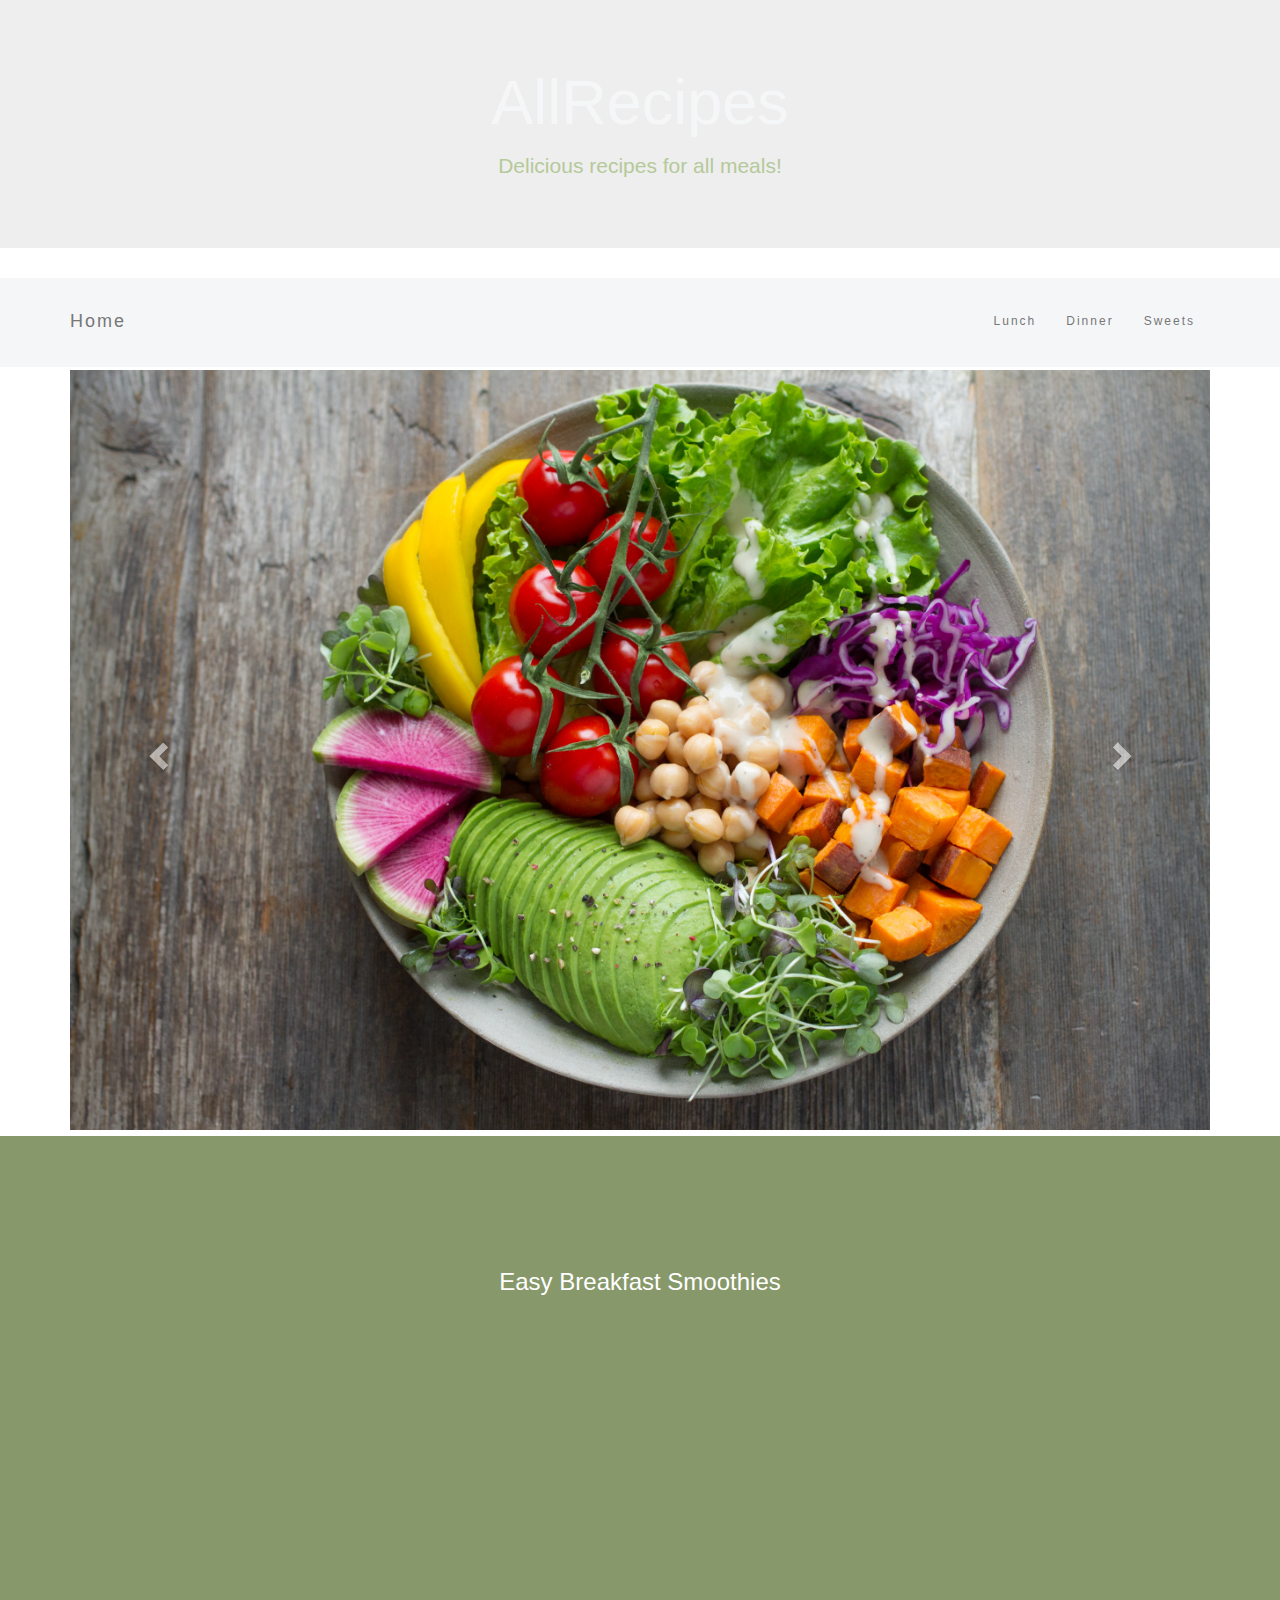
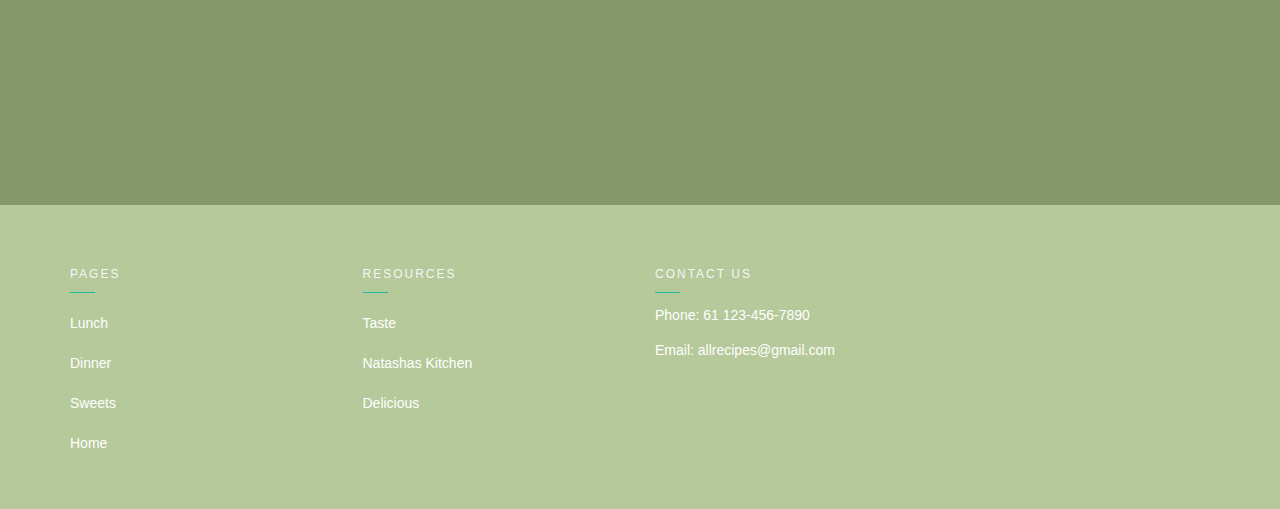
<file: index.html>
<!DOCTYPE html>
<html>
	<head>
		<title class="heading">Recipes</title>
		<link rel="icon" type="image/x-icon" href="favicon.ico">
		<link rel="stylesheet" href="https://maxcdn.bootstrapcdn.com/bootstrap/3.4.1/css/bootstrap.min.css">
		  <script src="https://ajax.googleapis.com/ajax/libs/jquery/3.6.3/jquery.min.js"></script>
		  <script src="https://maxcdn.bootstrapcdn.com/bootstrap/3.4.1/js/bootstrap.min.js"></script>
		  <link rel="stylesheet" href="styles.css">

	</head>
	<body>
		<div class="jumbotron text-center">
		  <h1 class="reciple-title">AllRecipes</h1>
		  <p class="reciple-title">Delicious recipes for all meals!</p> 
		</div>
	<nav class="navbar navbar-default">
  <div class="container">
    <div class="navbar-header">
      <button type="button" class="navbar-toggle" data-toggle="collapse" data-target="#myNavbar">
        <span class="icon-bar"></span>
        <span class="icon-bar"></span>
        <span class="icon-bar"></span>                        
      </button>
      <a class="navbar-brand" href="index.html">Home</a>
    </div>
    <div class="collapse navbar-collapse" id="myNavbar">
      <ul class="nav navbar-nav navbar-right">
        <li><a href="lunch.html">Lunch</a></li>
        <li><a href="dinner.html">Dinner</a></li>
        <li><a href="sweets.html">Sweets</a></li>
      </ul>
    </div>
  </div>
</nav>
		<div class="container">
	  <div id="myCarousel" class="carousel slide" data-ride="carousel">
	    <div class="carousel-inner">
	      <div class="item active">
	        <img src="salad.jpg" alt="Los Angeles" style="width:100%;">
	      </div>

	      <div class="item">
	        <img src="food2.jpeg" alt="Chicago" style="width:100%;">
	      </div>
	    
	      <div class="item">
	        <img src="food3.jpeg" alt="New york" style="width:100%;">
	      </div>
	    </div>

	    <a class="left carousel-control" href="#myCarousel" data-slide="prev">
	      <span class="glyphicon glyphicon-chevron-left"></span>
	      <span class="sr-only">Previous</span>
	    </a>
	    <a class="right carousel-control" href="#myCarousel" data-slide="next">
	      <span class="glyphicon glyphicon-chevron-right"></span>
	      <span class="sr-only">Next</span>
	    </a>
	  </div>
	</div>


	 <div class="container-fluid bg-2 text-center">
	  <h3 class="margin">Easy Breakfast Smoothies</h3>
<div class="size">
	  <div class="embed-responsive embed-responsive-4by3">
  <iframe class="embed-responsive-item" src="https://www.youtube.com/embed/CJN1n3fId_A" allowfullscreen></iframe>
</div>
	</div>
</div>

<footer class="section bg-footer">
        <div class="container">
            <div class="row">
                <div class="col-lg-3">
                    <div class="">
                        <h6 class="footer-heading text-uppercase text-white">Pages</h6>
                        <ul class="list-unstyled footer-link mt-4">
                            <li><a href="lunch.html">Lunch</a></li>
                            <li><a href="dinner.html">Dinner</a></li>
                            <li><a href="sweets.html">Sweets</a></li>
                            <li><a href="index.html">Home</a></li>
                        </ul>
                    </div>
                </div>

                <div class="col-lg-3">
                    <div class="">
                        <h6 class="footer-heading text-uppercase text-white">Resources</h6>
                        <ul class="list-unstyled footer-link mt-4">
                            <li><a href="https://www.taste.com.au/">Taste</a></li>
                            <li><a href="https://natashaskitchen.com/recipes/">Natashas Kitchen</a></li>
                            <li><a href="https://www.delicious.com.au/recipes">Delicious</a></li>
                        </ul>
                    </div>
                </div>

                <div class="col-lg-4">
                    <div class="">
                        <h6 class="footer-heading text-uppercase text-white">Contact Us</h6>
                        <p class="contact-info mt-4">Phone: 61 123-456-7890</p>
                        <p class="contact-info">Email: allrecipes@gmail.com</p>
                    </div>
                </div>

            </div>
        </div>
    </footer>
	</body>
</html>
</file>
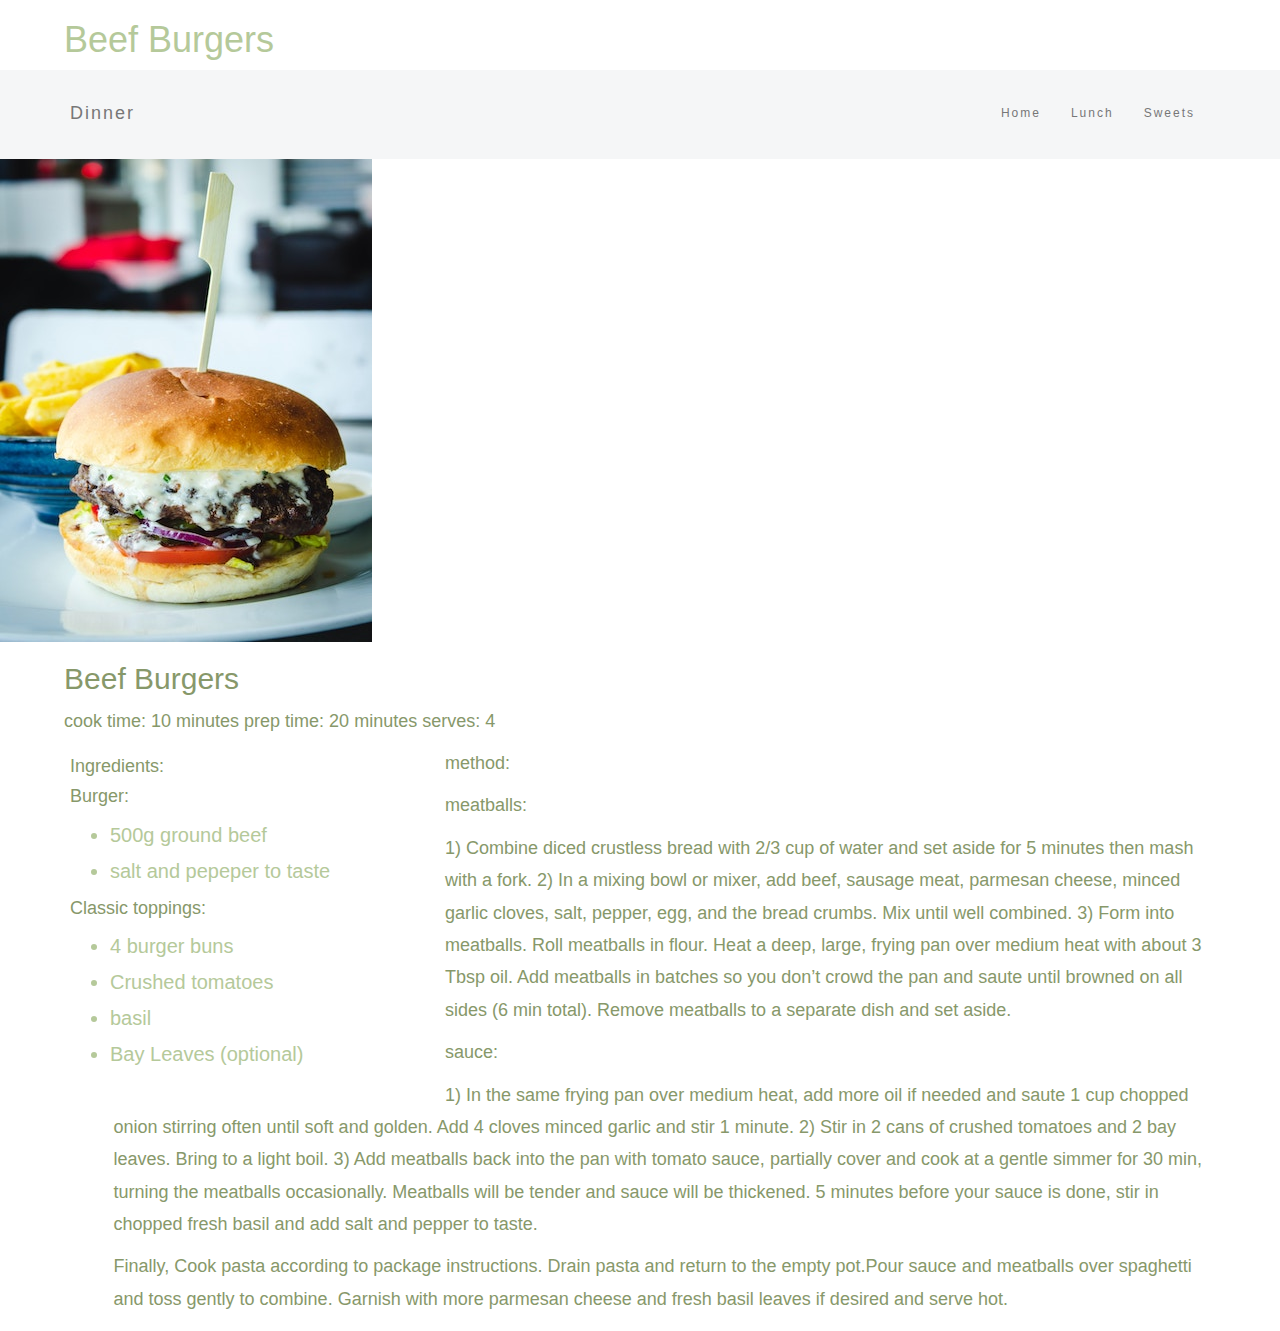
<file: burger.html>
<!DOCTYPE html>
<html>
  <head>
    <title class="heading">recipes</title>
    <link rel="icon" type="image/x-icon" href="favicon.ico">
    <link rel="stylesheet" href="https://maxcdn.bootstrapcdn.com/bootstrap/3.4.1/css/bootstrap.min.css">
      <script src="https://ajax.googleapis.com/ajax/libs/jquery/3.6.3/jquery.min.js"></script>
      <script src="https://maxcdn.bootstrapcdn.com/bootstrap/3.4.1/js/bootstrap.min.js"></script>
      <link rel="stylesheet" href="styles.css">
  </head>
  <body>
    <h1 class="title">Beef Burgers</h1>
    <nav class="navbar navbar-default">
    <div class="container">
      <div class="navbar-header">
        <button type="button" class="navbar-toggle" data-toggle="collapse" data-target="#myNavbar">
          <span class="icon-bar"></span>
          <span class="icon-bar"></span>
          <span class="icon-bar"></span>                        
        </button>
        <a class="navbar-brand" href="dinner.html">Dinner</a>
      </div>
      <div class="collapse navbar-collapse" id="myNavbar">
        <ul class="nav navbar-nav navbar-right">
          <li><a href="index.html">Home</a></li>
          <li><a href="lunch.html">Lunch</a></li>
          <li><a href="sweets.html">Sweets</a></li>
        </ul>
      </div>
    </div>
  </nav>
  <img src="burger.jpg" alt="Burger">
  <h2>Beef Burgers</h2>
  <p class="body"> cook time: 10 minutes prep time: 20 minutes serves: 4
  </p>
  <div class="container">
  <div class="row">
    <div class="col-12 col-md-4">
      <h4 class="imgcaption">Ingredients:</h4>
      <h4 class="imgcaption">Burger:</h4>
      <ul class="list">
        <li>500g ground beef</li>
        <li>salt and pepeper to taste</li>
      </ul>
      <h4 class="imgcaption">Classic toppings:</h4>
      <ul class="list">
        <li>4 burger buns</li>
        <li>Crushed tomatoes</li>
        <li>basil</li>
        <li>Bay Leaves (optional)</li>
      </ul>      
    </div>

  <p class="body"> method:</p>
  <p class="body"> meatballs: </p>
  <p class="body"> 1) Combine diced crustless bread with 2/3 cup of water and set aside for 5 minutes then mash with a fork.
  2) In a mixing bowl or mixer, add beef, sausage meat, parmesan cheese, minced garlic cloves, salt, pepper, egg, and the bread crumbs. Mix until well combined.
  3) Form into meatballs. Roll meatballs in flour. Heat a deep, large, frying pan over medium heat with about 3 Tbsp oil. Add meatballs in batches so you don’t crowd the pan and saute until browned on all sides (6 min total). Remove meatballs to a separate dish and set aside.</p>
  <p class="body"> sauce: </p>
  <p class="body">
  1) In the same frying pan over medium heat, add more oil if needed and saute 1 cup chopped onion stirring often until soft and golden. Add 4 cloves minced garlic and stir 1 minute.
  2) Stir in 2 cans of crushed tomatoes and 2 bay leaves. Bring to a light boil.
  3) Add meatballs back into the pan with tomato sauce, partially cover and cook at a gentle simmer for 30 min, turning the meatballs occasionally. Meatballs will be tender and sauce will be thickened. 5 minutes before your sauce is done, stir in chopped fresh basil and add salt and pepper to taste.</p>
  <p class="body">
  Finally, Cook pasta according to package instructions. Drain pasta and return to the empty pot.Pour sauce and meatballs over spaghetti and toss gently to combine. Garnish with more parmesan cheese and fresh basil leaves if desired and serve hot.
  </p>
  </body>
</html>
</file>
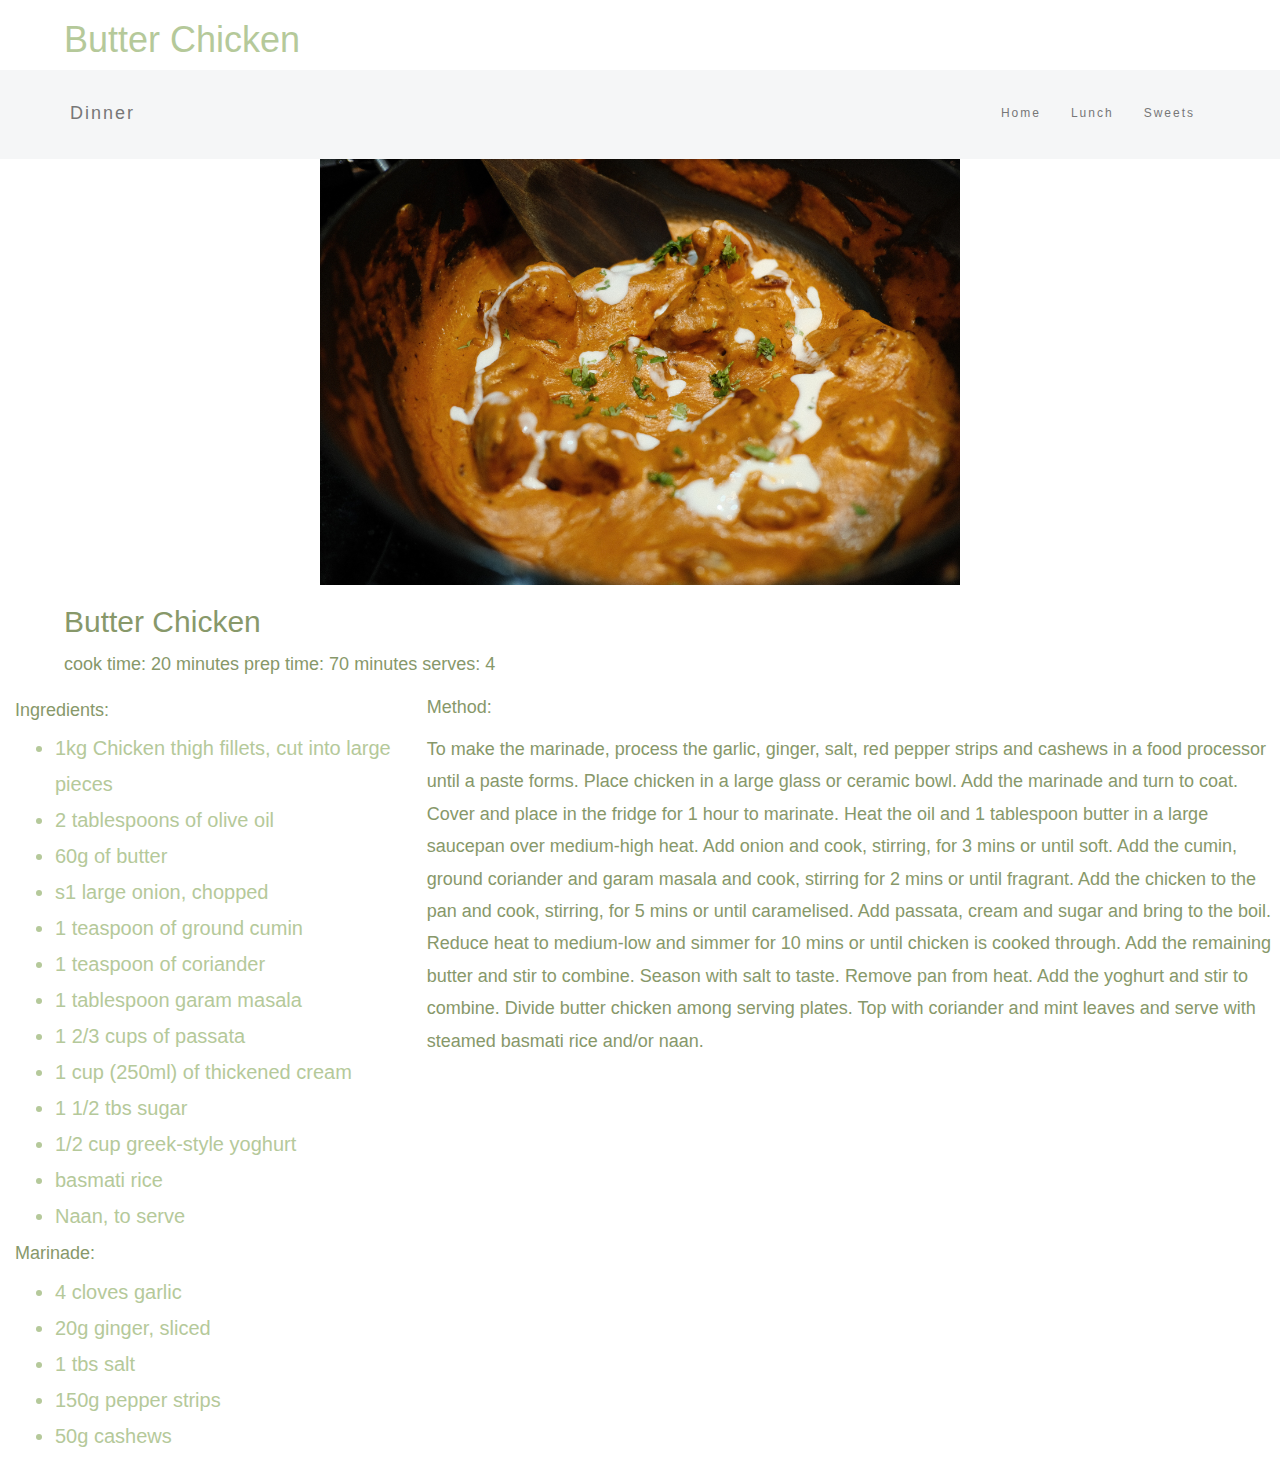
<file: butter-chicken.html>
<!DOCTYPE html>
<html>
  <head>
    <title class="heading">recipes</title>
    <link rel="icon" type="image/x-icon" href="favicon.ico">
    <link rel="stylesheet" href="https://maxcdn.bootstrapcdn.com/bootstrap/3.4.1/css/bootstrap.min.css">
      <script src="https://ajax.googleapis.com/ajax/libs/jquery/3.6.3/jquery.min.js"></script>
      <script src="https://maxcdn.bootstrapcdn.com/bootstrap/3.4.1/js/bootstrap.min.js"></script>
      <link rel="stylesheet" href="styles.css">
  </head>
  <body>
    <h1 class="title">Butter Chicken</h1>
    <nav class="navbar navbar-default">
    <div class="container">
      <div class="navbar-header">
        <button type="button" class="navbar-toggle" data-toggle="collapse" data-target="#myNavbar">
          <span class="icon-bar"></span>
          <span class="icon-bar"></span>
          <span class="icon-bar"></span>                        
        </button>
        <a class="navbar-brand" href="dinner.html">Dinner</a>
      </div>
      <div class="collapse navbar-collapse" id="myNavbar">
        <ul class="nav navbar-nav navbar-right">
          <li><a href="index.html">Home</a></li>
          <li><a href="lunch.html">Lunch</a></li>
          <li><a href="sweets.html">Sweets</a></li>
        </ul>
      </div>
    </div>
  </nav>

  <img class="images" src="cook.jpg" alt="butter chicken sauce">
  <h2>Butter Chicken</h2>
  <p class="body"> cook time: 20 minutes prep time: 70 minutes serves: 4 </p>

  <div class="ingredients">
    <div class="col-12 col-md-4">
      <h4 class="imgcaption">Ingredients:</h4>
      <ul class="list">
        <li>1kg Chicken thigh fillets, cut into large pieces</li>
        <li>2 tablespoons of olive oil</li>
        <li>60g of butter </li>
        <li>s1 large onion, chopped</li>
        <li>1 teaspoon of ground cumin</li>
        <li>1 teaspoon of coriander</li>
        <li>1 tablespoon garam masala</li>
        <li>1 2/3 cups of passata</li>
        <li>1 cup (250ml) of thickened cream</li>
        <li>1 1/2 tbs sugar</li>
        <li>1/2 cup greek-style yoghurt</li>
        <li>basmati rice</li>
        <li>Naan, to serve</li>
      </ul>
      <h4 class="imgcaption">Marinade:</h4>
      <ul class="list">
        <li>4 cloves garlic</li>
        <li>20g ginger, sliced</li>
        <li>1 tbs salt</li>
        <li>150g pepper strips</li>
        <li>50g cashews</li>
      </ul>      
    </div>
  </div>

  <p class="body"> Method:</p>
  <p class="body"> To make the marinade, process the garlic, ginger, salt, red pepper strips and cashews in a food processor until a paste forms. Place chicken in a large glass or ceramic bowl. Add the marinade and turn to coat. Cover and place in the fridge for 1 hour to marinate.
Heat the oil and 1 tablespoon butter in a large saucepan over medium-high heat. Add onion and cook, stirring, for 3 mins or until soft. Add the cumin, ground coriander and garam masala and cook, stirring for 2 mins or until fragrant. Add the chicken to the pan and cook, stirring, for 5 mins or until caramelised. Add passata, cream and sugar and bring to the boil. Reduce heat to medium-low and simmer for 10 mins or until chicken is cooked through. Add the remaining butter and stir to combine. Season with salt to taste.
Remove pan from heat. Add the yoghurt and stir to combine. Divide butter chicken among serving plates. Top with coriander and mint leaves and serve with steamed basmati rice and/or naan.
  </p>
  </body>
</html>
</file>
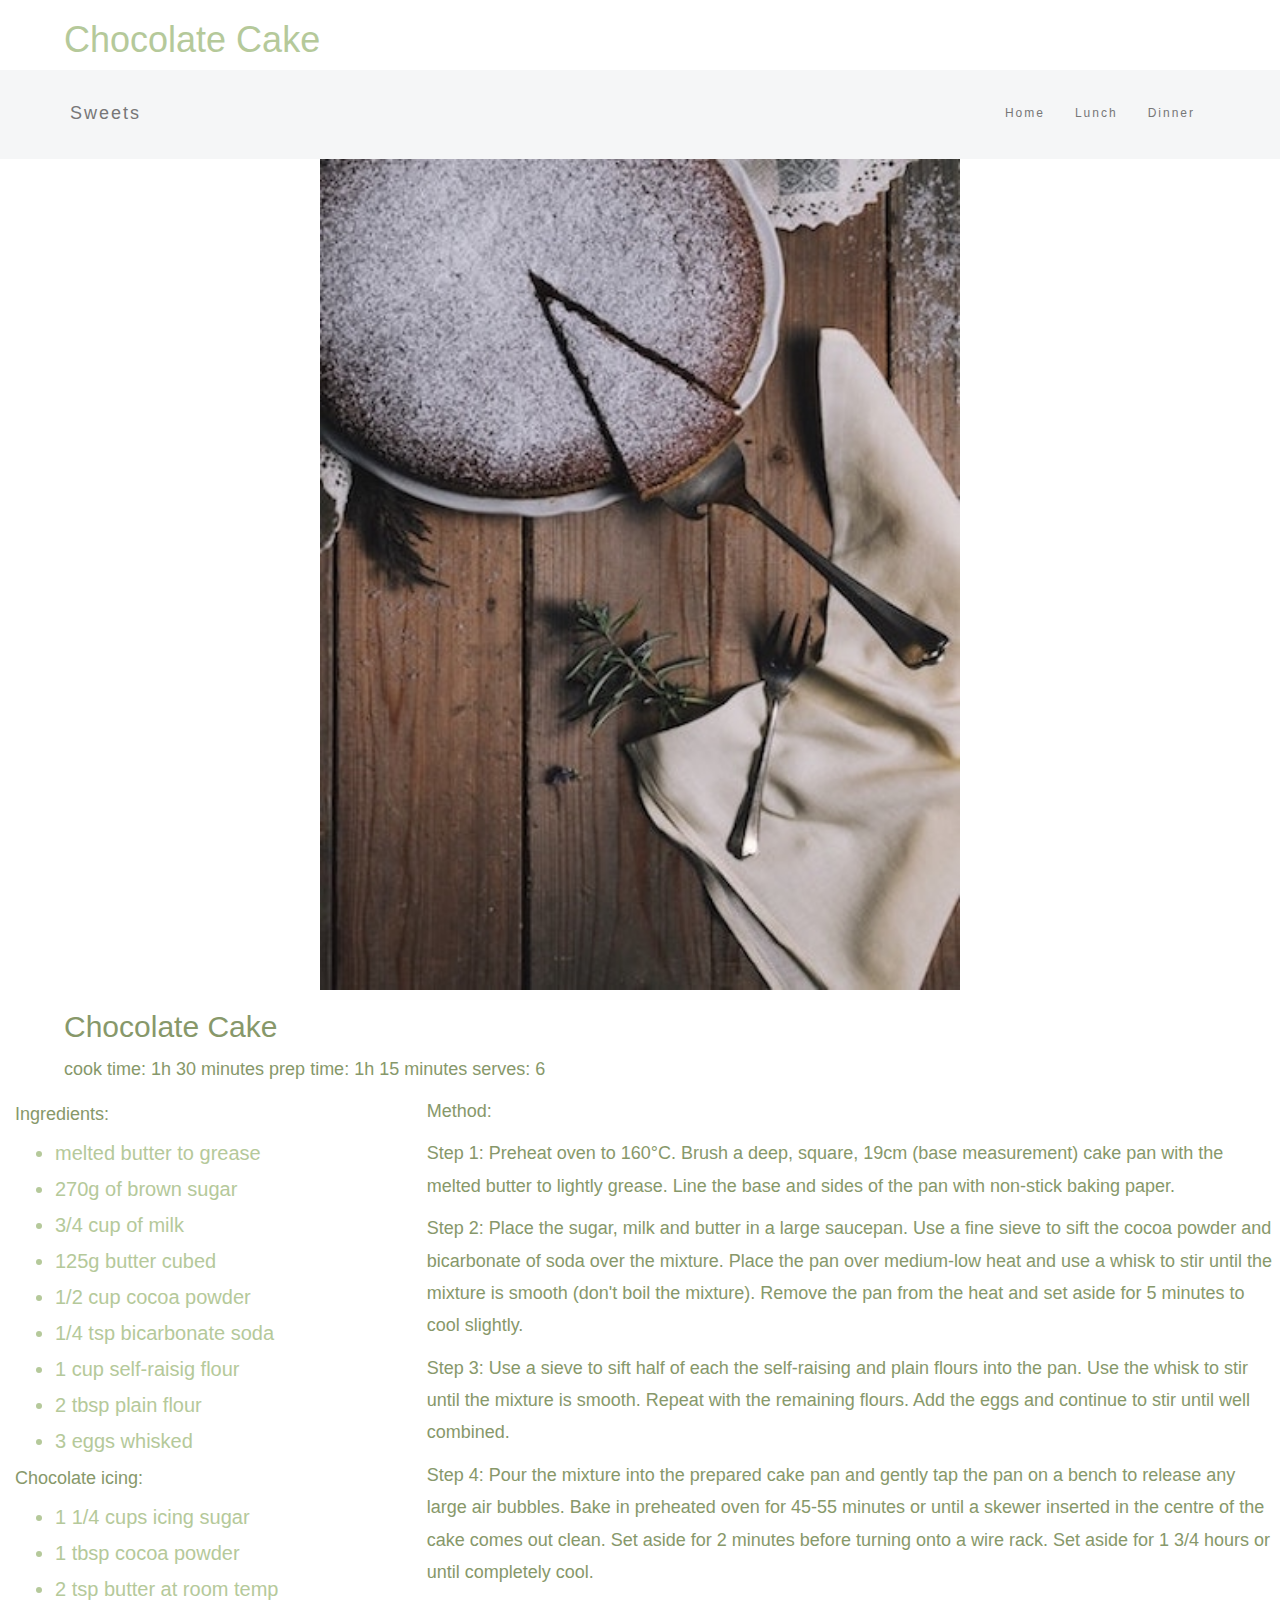
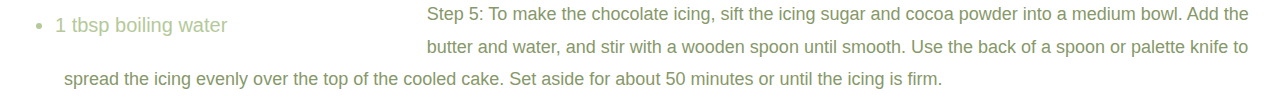
<file: cake.html>
<!DOCTYPE html>
<html>
  <head>
    <title class="heading">Recipes</title>
    <link rel="icon" type="image/x-icon" href="favicon.ico">
    <link rel="stylesheet" href="https://maxcdn.bootstrapcdn.com/bootstrap/3.4.1/css/bootstrap.min.css">
      <script src="https://ajax.googleapis.com/ajax/libs/jquery/3.6.3/jquery.min.js"></script>
      <script src="https://maxcdn.bootstrapcdn.com/bootstrap/3.4.1/js/bootstrap.min.js"></script>
      <link rel="stylesheet" href="styles.css">
  </head>
  <body>
    <h1 class="title">Chocolate Cake</h1>
    <nav class="navbar navbar-default">
    <div class="container">
      <div class="navbar-header">
        <button type="button" class="navbar-toggle" data-toggle="collapse" data-target="#myNavbar">
          <span class="icon-bar"></span>
          <span class="icon-bar"></span>
          <span class="icon-bar"></span>                        
        </button>
        <a class="navbar-brand" href="sweets.html">Sweets</a>
      </div>
      <div class="collapse navbar-collapse" id="myNavbar">
        <ul class="nav navbar-nav navbar-right">
          <li><a href="index.html">Home</a></li>
          <li><a href="lunch.html">Lunch</a></li>
          <li><a href="dinner.html">Dinner</a></li>
        </ul>
      </div>
    </div>
  </nav>

  <img class="images" src="cake.jpg" alt="cake">
  <h2>Chocolate Cake</h2>
  <p class="body"> cook time: 1h 30 minutes prep time: 1h 15 minutes serves: 6 </p>

  <div class="ingredients">
    <div class="col-12 col-md-4">
      <h4 class="imgcaption">Ingredients:</h4>
      <ul class="list">
        <li>melted butter to grease</li>
        <li>270g of brown sugar</li>
        <li>3/4 cup of milk</li>
        <li>125g butter cubed</li>
        <li>1/2 cup cocoa powder</li>
        <li>1/4 tsp bicarbonate soda</li>
        <li>1 cup self-raisig flour</li>
        <li>2 tbsp plain flour</li>
        <li>3 eggs whisked</li>
      </ul>  
        <h4 class="imgcaption">Chocolate icing:</h4>  
        <ul class="list">
          <li>1 1/4 cups icing sugar</li>
          <li>1 tbsp cocoa powder</li>
          <li>2 tsp butter at room temp</li>
          <li>1 tbsp boiling water</li>
        </ul>
    </div>
  </div>

  <p class="body"> Method:</p>
  <p class="body"> Step 1: Preheat oven to 160°C. Brush a deep, square, 19cm (base measurement) cake pan with the melted butter to lightly grease. Line the base and sides of the pan with non-stick baking paper.
  </p>
  <p class="body">Step 2: Place the sugar, milk and butter in a large saucepan. Use a fine sieve to sift the cocoa powder and bicarbonate of soda over the mixture. Place the pan over medium-low heat and use a whisk to stir until the mixture is smooth (don't boil the mixture). Remove the pan from the heat and set aside for 5 minutes to cool slightly.
  </p>
  <p class="body"> Step 3: Use a sieve to sift half of each the self-raising and plain flours into the pan. Use the whisk to stir until the mixture is smooth. Repeat with the remaining flours. Add the eggs and continue to stir until well combined.</p>
  <p class="body"> Step 4: Pour the mixture into the prepared cake pan and gently tap the pan on a bench to release any large air bubbles. Bake in preheated oven for 45-55 minutes or until a skewer inserted in the centre of the cake comes out clean. Set aside for 2 minutes before turning onto a wire rack. Set aside for 1 3/4 hours or until completely cool. </p>
  <p class="body"> Step 5: To make the chocolate icing, sift the icing sugar and cocoa powder into a medium bowl. Add the butter and water, and stir with a wooden spoon until smooth. Use the back of a spoon or palette knife to spread the icing evenly over the top of the cooled cake. Set aside for about 50 minutes or until the icing is firm.</p>
  </body>
</html>
</file>
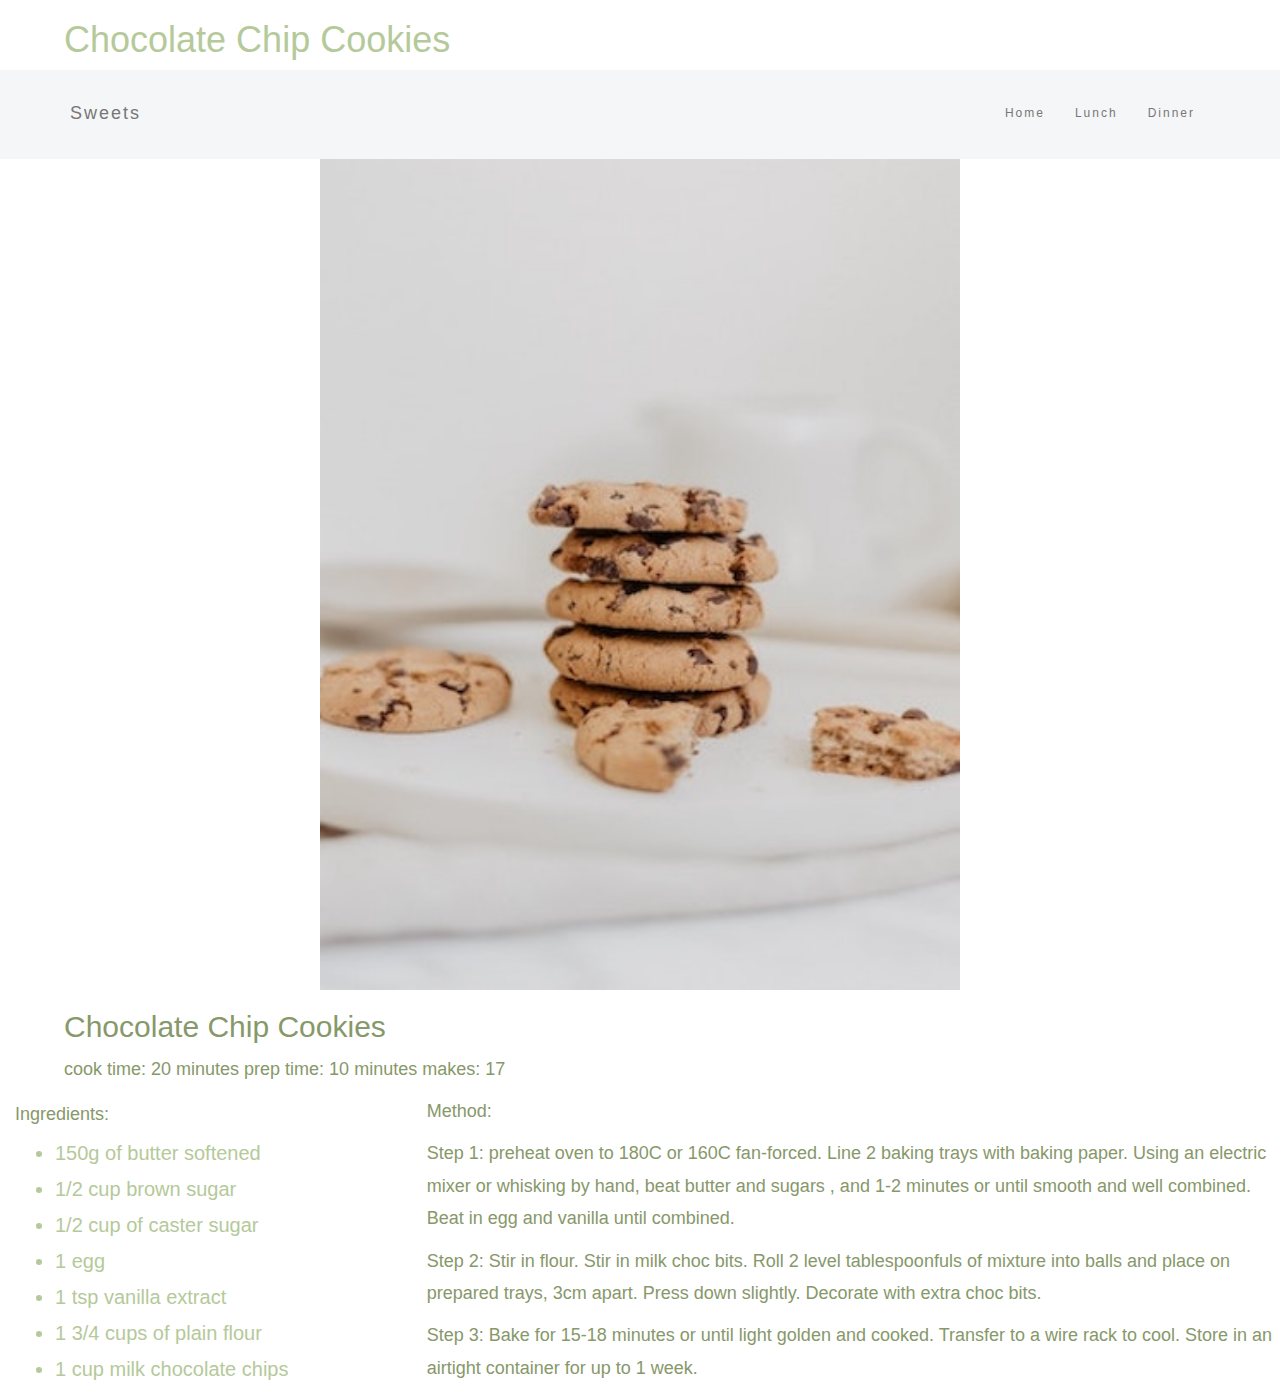
<file: cookies.html>
<!DOCTYPE html>
<html>
  <head>
    <title class="heading">Recipes</title>
    <link rel="icon" type="image/x-icon" href="favicon.ico">
    <link rel="stylesheet" href="https://maxcdn.bootstrapcdn.com/bootstrap/3.4.1/css/bootstrap.min.css">
      <script src="https://ajax.googleapis.com/ajax/libs/jquery/3.6.3/jquery.min.js"></script>
      <script src="https://maxcdn.bootstrapcdn.com/bootstrap/3.4.1/js/bootstrap.min.js"></script>
      <link rel="stylesheet" href="styles.css">
  </head>
  <body>
    <h1 class="title">Chocolate Chip Cookies</h1>
    <nav class="navbar navbar-default">
    <div class="container">
      <div class="navbar-header">
        <button type="button" class="navbar-toggle" data-toggle="collapse" data-target="#myNavbar">
          <span class="icon-bar"></span>
          <span class="icon-bar"></span>
          <span class="icon-bar"></span>                        
        </button>
        <a class="navbar-brand" href="sweets.html">Sweets</a>
      </div>
      <div class="collapse navbar-collapse" id="myNavbar">
        <ul class="nav navbar-nav navbar-right">
          <li><a href="index.html">Home</a></li>
          <li><a href="lunch.html">Lunch</a></li>
          <li><a href="dinner.html">Dinner</a></li>
        </ul>
      </div>
    </div>
  </nav>

  <img class="images" src="cookies.jpg" alt="butter chicken sauce">
  <h2>Chocolate Chip Cookies</h2>
  <p class="body"> cook time: 20 minutes prep time: 10 minutes makes: 17 </p>

  <div class="ingredients">
    <div class="col-12 col-md-4">
      <h4 class="imgcaption">Ingredients:</h4>
      <ul class="list">
        <li>150g of butter softened</li>
        <li>1/2 cup brown sugar</li>
        <li>1/2 cup of caster sugar</li>
        <li>1 egg</li>
        <li>1 tsp vanilla extract</li>
        <li>1 3/4 cups of plain flour</li>
        <li>1 cup milk chocolate chips</li>
      </ul>    
    </div>
  </div>

  <p class="body"> Method:</p>
  <p class="body"> Step 1: preheat oven to 180C or 160C fan-forced. Line 2 baking trays with baking paper. Using an electric mixer or whisking by hand, beat butter and sugars , and 1-2 minutes or until smooth and well combined. Beat in egg and vanilla until combined.
  </p>
  <p class="body">Step 2: Stir in flour. Stir in milk choc bits. Roll 2 level tablespoonfuls of mixture into balls and place on prepared trays, 3cm apart. Press down slightly. Decorate with extra choc bits.</p>
  <p class="body"> Step 3: Bake for 15-18 minutes or until light golden and cooked. Transfer to a wire rack to cool. Store in an airtight container for up to 1 week.</p>
  </body>
</html>
</file>
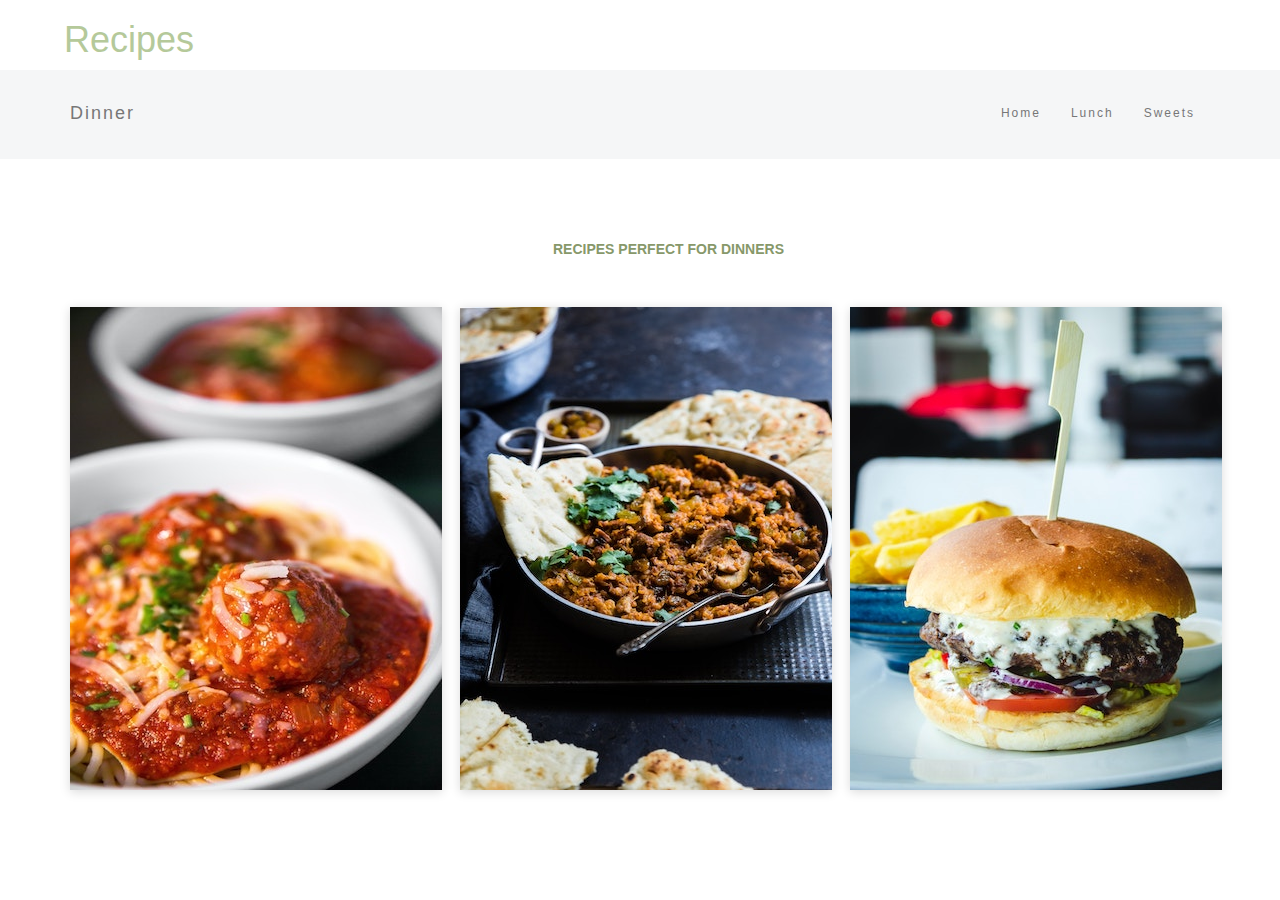
<file: dinner.html>
<!DOCTYPE html>
<html>
  <head>
    <title class="heading">Recipes</title>
    <link rel="icon" type="image/x-icon" href="favicon.ico">
    <link rel="stylesheet" href="https://maxcdn.bootstrapcdn.com/bootstrap/3.4.1/css/bootstrap.min.css">
      <script src="https://ajax.googleapis.com/ajax/libs/jquery/3.6.3/jquery.min.js"></script>
      <script src="https://maxcdn.bootstrapcdn.com/bootstrap/3.4.1/js/bootstrap.min.js"></script>
      <link rel="stylesheet" href="styles.css">
  </head>
	<body>
    <h1 class="title">Recipes</h1>
    <nav class="navbar navbar-default">
    <div class="container">
      <div class="navbar-header">
        <button type="button" class="navbar-toggle" data-toggle="collapse" data-target="#myNavbar">
          <span class="icon-bar"></span>
          <span class="icon-bar"></span>
          <span class="icon-bar"></span>                        
        </button>
        <a class="navbar-brand" href="dinner.html">Dinner</a>
      </div>
      <div class="collapse navbar-collapse" id="myNavbar">
        <ul class="nav navbar-nav navbar-right">
          <li><a href="index.html">Home</a></li>
          <li><a href="lunch.html">Lunch</a></li>
          <li><a href="sweets.html">Sweets</a></li>
        </ul>
      </div>
    </div>
  </nav>
  
<section class="gallery-block grid-gallery">
  <div class="container">
    <div class="heading">
      <h2>Recipes perfect for dinners</h2>
    </div>
    <div class="row">
      <div class="col-md-6 col-lg-4 item">
        <a class="lightbox" href="test.html">
          <img class="img-fluid image scale-on-hover" src="meatballs.jpg">
        </a>
      </div>
      <div class="col-md-6 col-lg-4 item">
        <a class="lightbox" href="butter-chicken.html">
          <img class="img-fluid image scale-on-hover" src="chicken.jpg">
        </a>
      </div>
      <div class="col-md-6 col-lg-4 item">
        <a class="lightbox" href="burger.html">
          <img class="img-fluid image scale-on-hover" src="burger.jpg">
        </a>
      </div>
  </div>
</section>

      <div class="separator my-3"></div>
	</body>
</html>
</file>
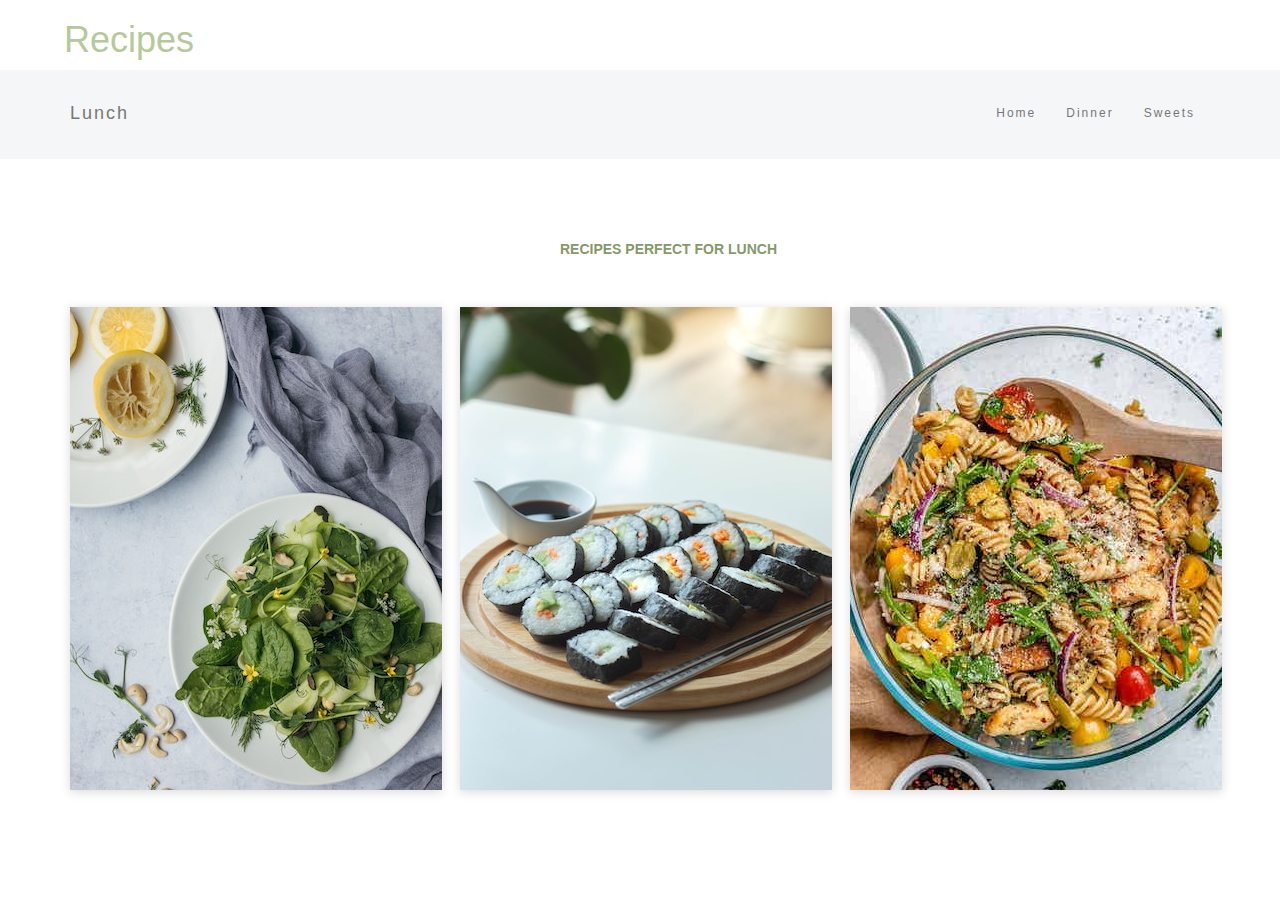
<file: lunch.html>
<!DOCTYPE html>
<html>
	<head>
		<title class="heading">Recipes</title>
		<link rel="icon" type="image/x-icon" href="favicon.ico">
		<link rel="stylesheet" href="https://maxcdn.bootstrapcdn.com/bootstrap/3.4.1/css/bootstrap.min.css">
		  <script src="https://ajax.googleapis.com/ajax/libs/jquery/3.6.3/jquery.min.js"></script>
		  <script src="https://maxcdn.bootstrapcdn.com/bootstrap/3.4.1/js/bootstrap.min.js"></script>
		  <link rel="stylesheet" href="styles.css">
	</head>
	<body>
		<h1 class="title">Recipes</h1>
		<nav class="navbar navbar-default">
	  <div class="container">
	    <div class="navbar-header">
	      <button type="button" class="navbar-toggle" data-toggle="collapse" data-target="#myNavbar">
	        <span class="icon-bar"></span>
	        <span class="icon-bar"></span>
	        <span class="icon-bar"></span>                        
	      </button>
	      <a class="navbar-brand" href="lunch.html">Lunch</a>
	    </div>
	    <div class="collapse navbar-collapse" id="myNavbar">
	      <ul class="nav navbar-nav navbar-right">
	        <li><a href="index.html">Home</a></li>
	        <li><a href="dinner.html">Dinner</a></li>
	        <li><a href="sweets.html">Sweets</a></li>
	      </ul>
	    </div>
	  </div>
	</nav>

<section class="gallery-block grid-gallery">
  <div class="container">
    <div class="heading">
      <h2>Recipes perfect for lunch</h2>
    </div>
    <div class="row">
      <div class="col-md-6 col-lg-4 item">
        <a class="lightbox" href="salad.html">
          <img class="img-fluid image scale-on-hover" src="salad-landscape.jpg">
        </a>
      </div>
      <div class="col-md-6 col-lg-4 item">
        <a class="lightbox" href="https://www.youtube.com/watch?v=yGG01tj9wi4">
          <img class="img-fluid image scale-on-hover" src="sushi-.jpg">
        </a>
      </div>
      <div class="col-md-6 col-lg-4 item">
        <a class="lightbox" href="pasta.html">
          <img class="img-fluid image scale-on-hover" src="chickenpasta.jpeg">
        </a>
      </div>
  </div>
</section>

	</body>
</html>
</file>
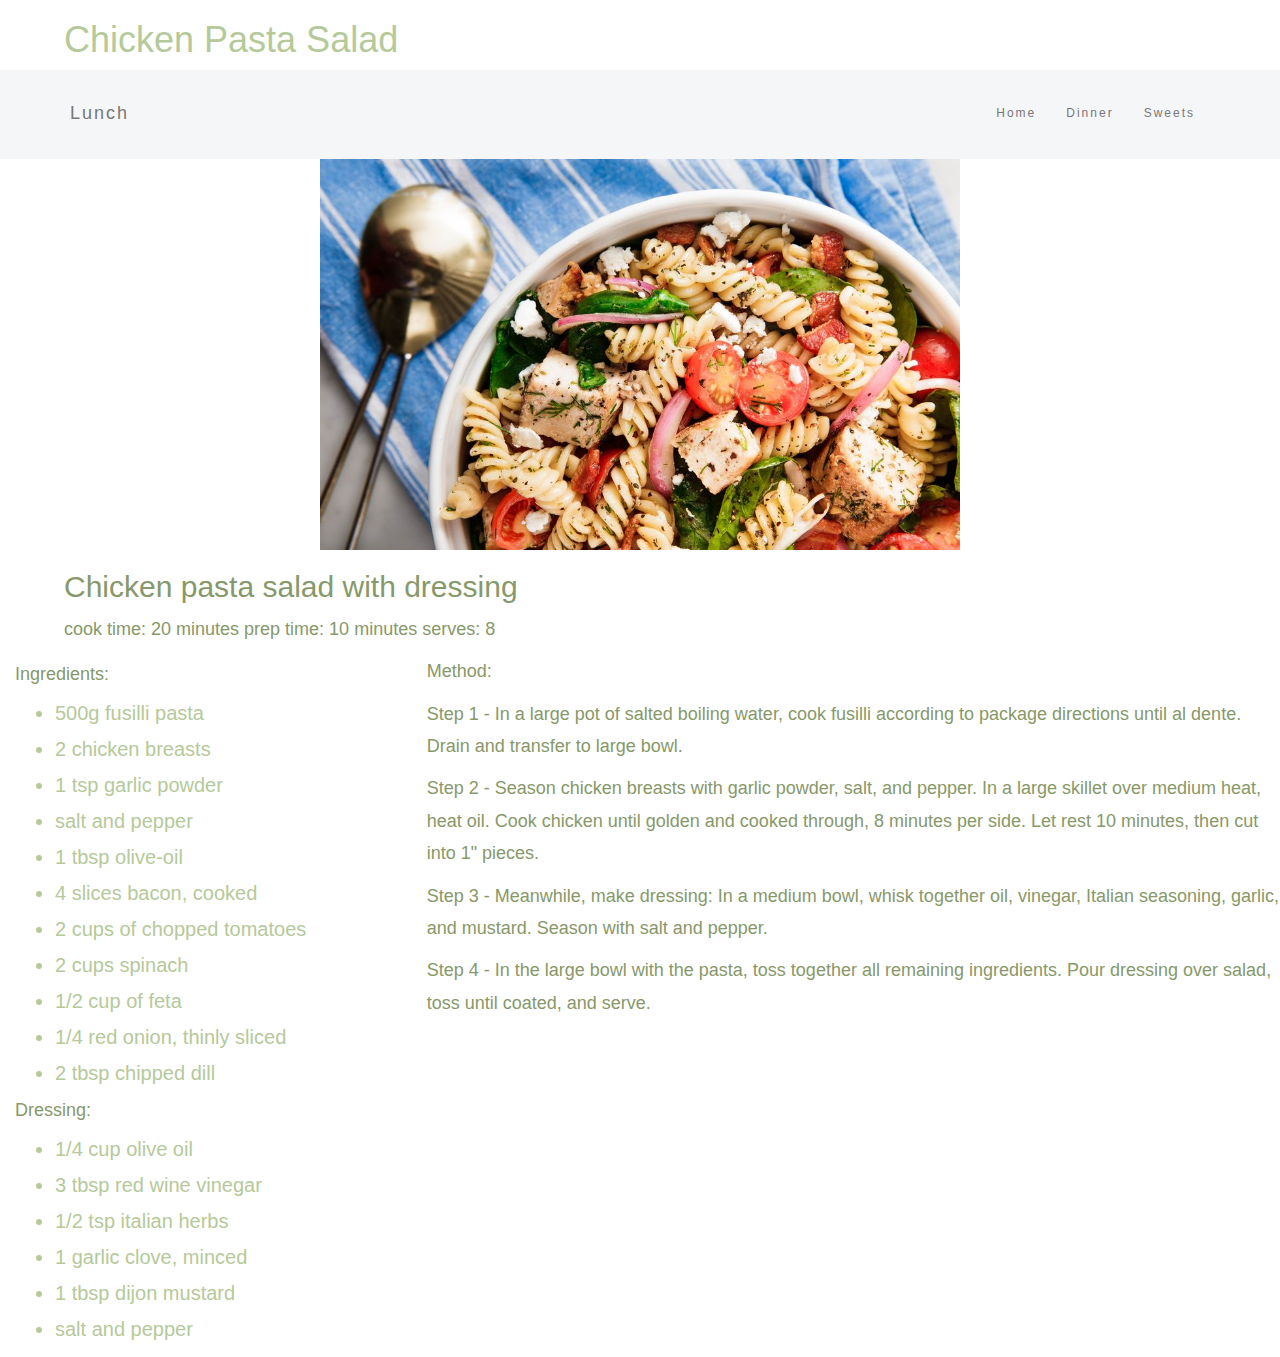
<file: pasta.html>
<!DOCTYPE html>
<html>
  <head>
    <title class="heading">recipes</title>
    <link rel="icon" type="image/x-icon" href="favicon.ico">
    <link rel="stylesheet" href="https://maxcdn.bootstrapcdn.com/bootstrap/3.4.1/css/bootstrap.min.css">
      <script src="https://ajax.googleapis.com/ajax/libs/jquery/3.6.3/jquery.min.js"></script>
      <script src="https://maxcdn.bootstrapcdn.com/bootstrap/3.4.1/js/bootstrap.min.js"></script>
      <link rel="stylesheet" href="styles.css">
  </head>
  <body>
    <h1 class="title">Chicken Pasta Salad </h1>
    <nav class="navbar navbar-default">
	  <div class="container">
	    <div class="navbar-header">
	      <button type="button" class="navbar-toggle" data-toggle="collapse" data-target="#myNavbar">
	        <span class="icon-bar"></span>
	        <span class="icon-bar"></span>
	        <span class="icon-bar"></span>                        
	      </button>
	      <a class="navbar-brand" href="lunch.html">Lunch</a>
	    </div>
	    <div class="collapse navbar-collapse" id="myNavbar">
	      <ul class="nav navbar-nav navbar-right">
	        <li><a href="index.html">Home</a></li>
	        <li><a href="dinner.html">Dinner</a></li>
	        <li><a href="sweets.html">Sweets</a></li>
	      </ul>
	    </div>
	  </div>
	</nav>

  <img class="images" src="pastasalad.jpeg" alt="green salad">
  <h2>Chicken pasta salad with dressing</h2>
  <p class="body"> cook time: 20 minutes prep time: 10 minutes serves: 8 </p>

  <div class="ingredients">
    <div class="col-12 col-md-4">
      <h4 class="imgcaption">Ingredients:</h4>
      <ul class="list">
 		<li>500g fusilli pasta</li>
		<li>2 chicken breasts</li>
		<li>1 tsp garlic powder</li>
		<li>salt and pepper</li>
		<li>1 tbsp olive-oil</li>
		<li>4 slices bacon, cooked</li>
		<li>2 cups of chopped tomatoes</li>
		<li>2 cups spinach</li>
		<li>1/2 cup of feta</li>
		<li>1/4 red onion, thinly sliced</li>
		<li>2 tbsp chipped dill</li>
      </ul>
      <h4 class="imgcaption">Dressing:</h4>
      <ul class="list">
		<li>1/4 cup olive oil</li>
		<li>3 tbsp red wine vinegar</li>
		<li>1/2 tsp italian herbs</li>
		<li>1 garlic clove, minced</li>
		<li>1 tbsp dijon mustard</li>
		<li>salt and pepper</li>
      </ul>      
    </div>
  </div>

  <p class="body"> Method:</p>
  <p class="body"> Step 1 - In a large pot of salted boiling water, cook fusilli according to package directions until al dente. Drain and transfer to large bowl. 
  </p>
  <p class="body"> Step 2 - Season chicken breasts with garlic powder, salt, and pepper. In a large skillet over medium heat, heat oil. Cook chicken until golden and cooked through, 8 minutes per side. Let rest 10 minutes, then cut into 1" pieces.
  </p>
    <p class="body"> Step 3 - Meanwhile, make dressing: In a medium bowl, whisk together oil, vinegar, Italian seasoning, garlic, and mustard. Season with salt and pepper.
  </p>
    <p class="body"> Step 4 - In the large bowl with the pasta, toss together all remaining ingredients. Pour dressing over salad, toss until coated, and serve.
  </p>
  </body>
</html>
</file>
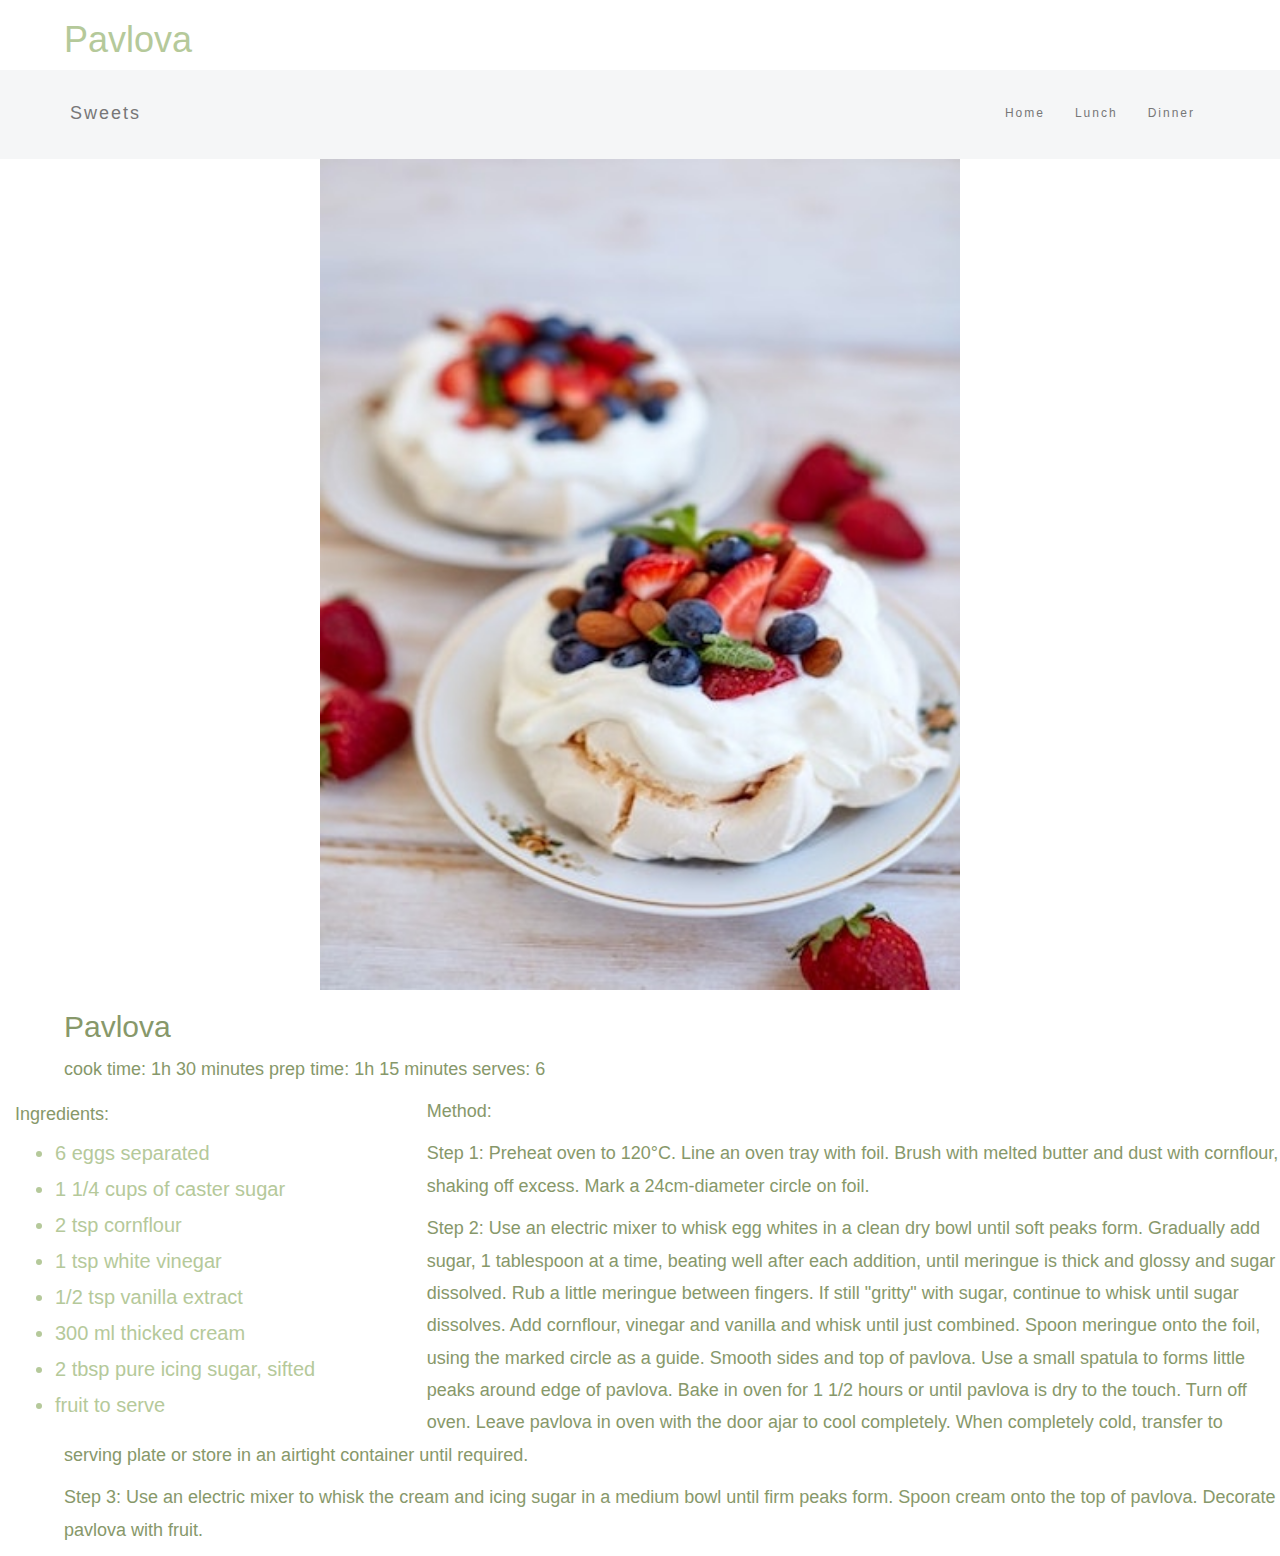
<file: pav.html>
<!DOCTYPE html>
<html>
  <head>
    <title class="heading">Recipes</title>
    <link rel="icon" type="image/x-icon" href="favicon.ico">
    <link rel="stylesheet" href="https://maxcdn.bootstrapcdn.com/bootstrap/3.4.1/css/bootstrap.min.css">
      <script src="https://ajax.googleapis.com/ajax/libs/jquery/3.6.3/jquery.min.js"></script>
      <script src="https://maxcdn.bootstrapcdn.com/bootstrap/3.4.1/js/bootstrap.min.js"></script>
      <link rel="stylesheet" href="styles.css">
  </head>
  <body>
    <h1 class="title">Pavlova</h1>
    <nav class="navbar navbar-default">
    <div class="container">
      <div class="navbar-header">
        <button type="button" class="navbar-toggle" data-toggle="collapse" data-target="#myNavbar">
          <span class="icon-bar"></span>
          <span class="icon-bar"></span>
          <span class="icon-bar"></span>                        
        </button>
        <a class="navbar-brand" href="sweets.html">Sweets</a>
      </div>
      <div class="collapse navbar-collapse" id="myNavbar">
        <ul class="nav navbar-nav navbar-right">
          <li><a href="index.html">Home</a></li>
          <li><a href="lunch.html">Lunch</a></li>
          <li><a href="dinner.html">Dinner</a></li>
        </ul>
      </div>
    </div>
  </nav>

  <img class="images" src="pav.jpg" alt="butter chicken sauce">
  <h2>Pavlova</h2>
  <p class="body"> cook time: 1h 30 minutes prep time: 1h 15 minutes serves: 6 </p>

  <div class="ingredients">
    <div class="col-12 col-md-4">
      <h4 class="imgcaption">Ingredients:</h4>
      <ul class="list">
        <li>6 eggs separated</li>
        <li>1 1/4 cups of caster sugar</li>
        <li>2 tsp cornflour</li>
        <li>1 tsp white vinegar</li>
        <li>1/2 tsp vanilla extract</li>
        <li>300 ml thicked cream</li>
        <li>2 tbsp pure icing sugar, sifted</li>
        <li>fruit to serve</li>
      </ul>    
    </div>
  </div>

  <p class="body"> Method:</p>
  <p class="body"> Step 1: Preheat oven to 120°C. Line an oven tray with foil. Brush with melted butter and dust with cornflour, shaking off excess. Mark a 24cm-diameter circle on foil.
  </p>
  <p class="body">Step 2: Use an electric mixer to whisk egg whites in a clean dry bowl until soft peaks form. Gradually add sugar, 1 tablespoon at a time, beating well after each addition, until meringue is thick and glossy and sugar dissolved. Rub a little meringue between fingers. If still "gritty" with sugar, continue to whisk until sugar dissolves. Add cornflour, vinegar and vanilla and whisk until just combined. Spoon meringue onto the foil, using the marked circle as a guide. Smooth sides and top of pavlova. Use a small spatula to forms little peaks around edge of pavlova. Bake in oven for 1 1/2 hours or until pavlova is dry to the touch. Turn off oven. Leave pavlova in oven with the door ajar to cool completely. When completely cold, transfer to serving plate or store in an airtight container until required.
  </p>
  <p class="body"> Step 3: Use an electric mixer to whisk the cream and icing sugar in a medium bowl until firm peaks form. Spoon cream onto the top of pavlova. Decorate pavlova with fruit. </p>
  </body>
</html>
</file>
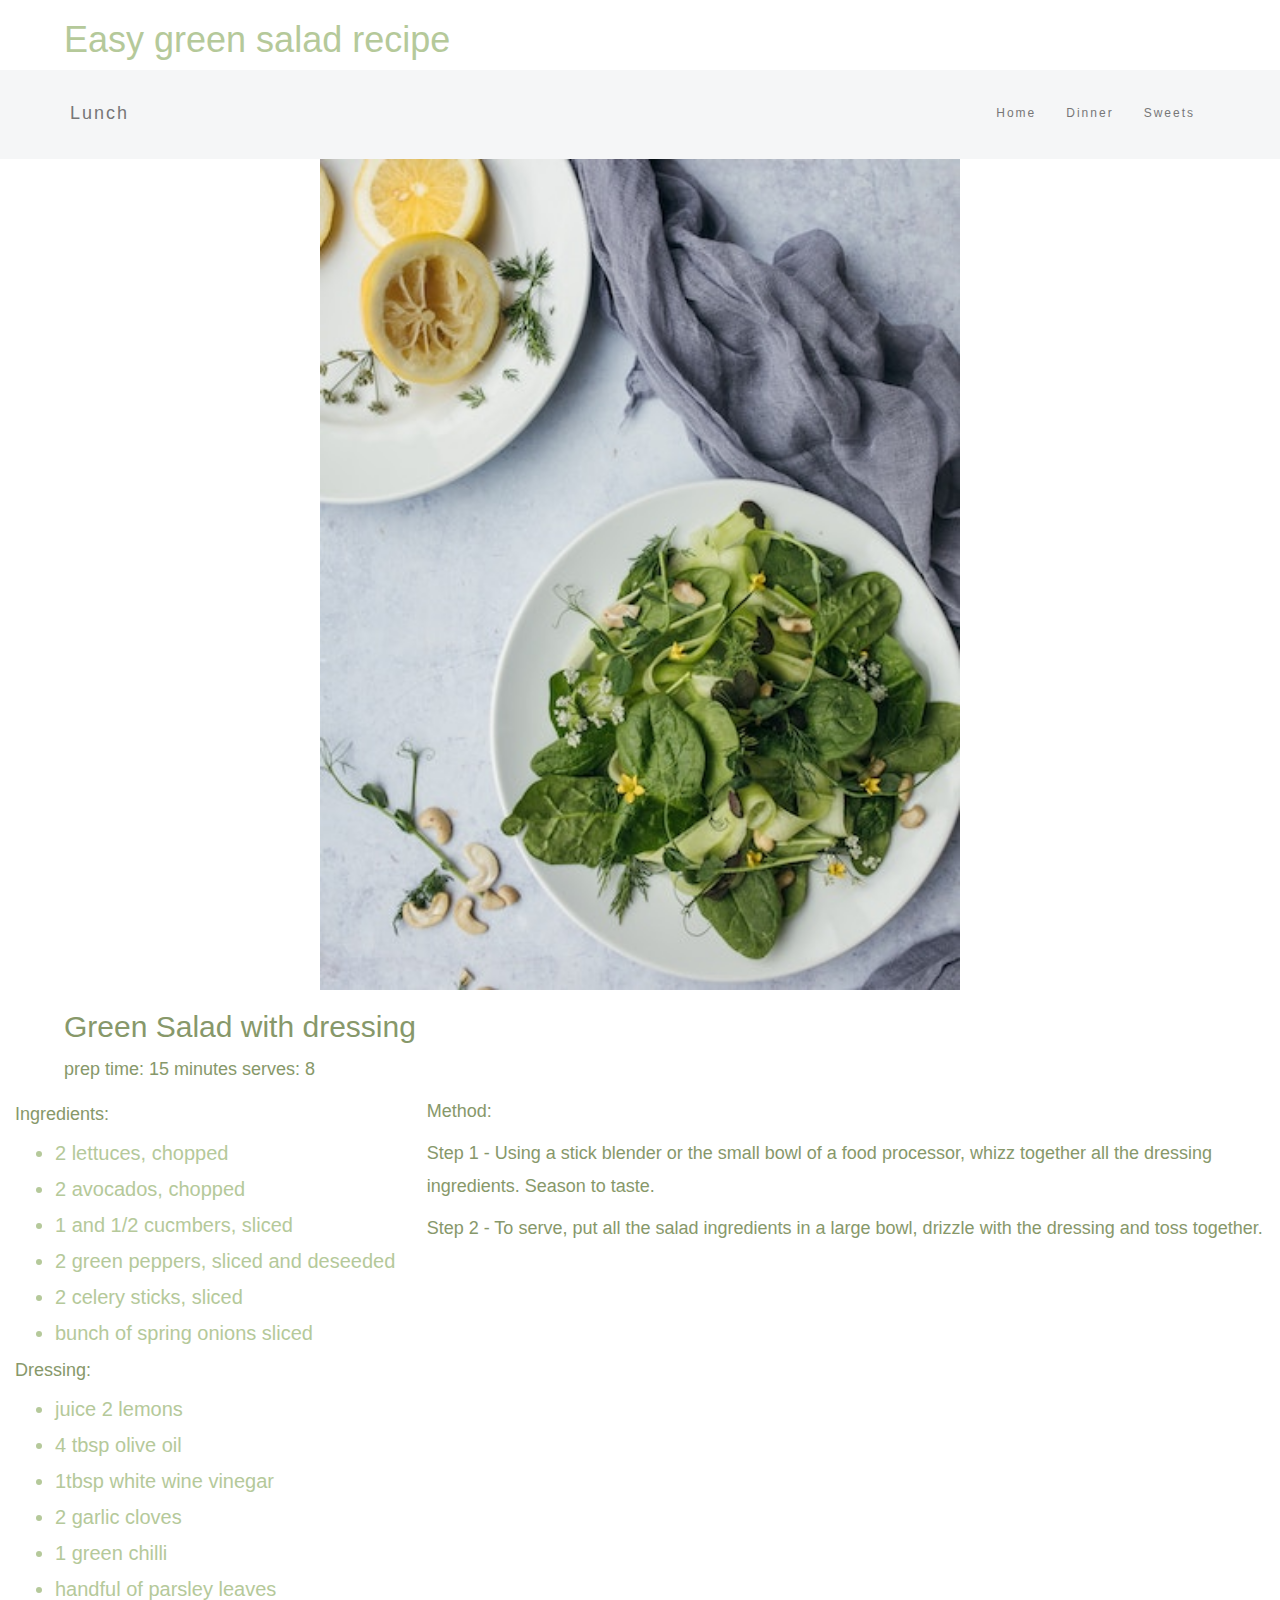
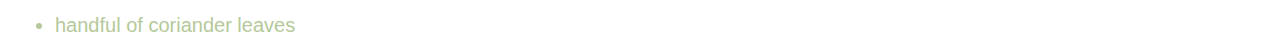
<file: salad.html>
<!DOCTYPE html>
<html>
  <head>
    <title class="heading">recipes</title>
    <link rel="icon" type="image/x-icon" href="favicon.ico">
    <link rel="stylesheet" href="https://maxcdn.bootstrapcdn.com/bootstrap/3.4.1/css/bootstrap.min.css">
      <script src="https://ajax.googleapis.com/ajax/libs/jquery/3.6.3/jquery.min.js"></script>
      <script src="https://maxcdn.bootstrapcdn.com/bootstrap/3.4.1/js/bootstrap.min.js"></script>
      <link rel="stylesheet" href="styles.css">
  </head>
  <body>
    <h1 class="title">Easy green salad recipe</h1>
    <nav class="navbar navbar-default">
	  <div class="container">
	    <div class="navbar-header">
	      <button type="button" class="navbar-toggle" data-toggle="collapse" data-target="#myNavbar">
	        <span class="icon-bar"></span>
	        <span class="icon-bar"></span>
	        <span class="icon-bar"></span>                        
	      </button>
	      <a class="navbar-brand" href="lunch.html">Lunch</a>
	    </div>
	    <div class="collapse navbar-collapse" id="myNavbar">
	      <ul class="nav navbar-nav navbar-right">
	        <li><a href="index.html">Home</a></li>
	        <li><a href="dinner.html">Dinner</a></li>
	        <li><a href="sweets.html">Sweets</a></li>
	      </ul>
	    </div>
	  </div>
	</nav>

  <img class="images" src="salad-landscape.jpg" alt="green salad">
  <h2>Green Salad with dressing</h2>
  <p class="body"> prep time: 15 minutes  serves: 8 </p>

  <div class="ingredients">
    <div class="col-12 col-md-4">
      <h4 class="imgcaption">Ingredients:</h4>
      <ul class="list">
        <li>2 lettuces, chopped</li>
		<li>2 avocados, chopped</li>
		<li>1 and 1/2 cucmbers, sliced</li>
		<li>2 green peppers, sliced and deseeded</li>
		<li>2 celery sticks, sliced</li>
		<li>bunch of spring onions sliced</li>
      </ul>
      <h4 class="imgcaption">Dressing:</h4>
      <ul class="list">
		<li>juice 2 lemons</li>
		<li>4 tbsp olive oil</li>
		<li>1tbsp white wine vinegar</li>
		<li>2 garlic cloves</li>
		<li>1 green chilli</li>
		<li>handful of parsley leaves</li>
		<li>handful of coriander leaves</li>
      </ul>      
    </div>
  </div>

  <p class="body"> Method:</p>
  <p class="body"> Step 1 - Using a stick blender or the small bowl of a food processor, whizz together all the dressing ingredients. Season to taste.
  </p>
  <p class="body"> Step 2 - To serve, put all the salad ingredients in a large bowl, drizzle with the dressing and toss together.
  </p>
  </body>
</html>
</file>
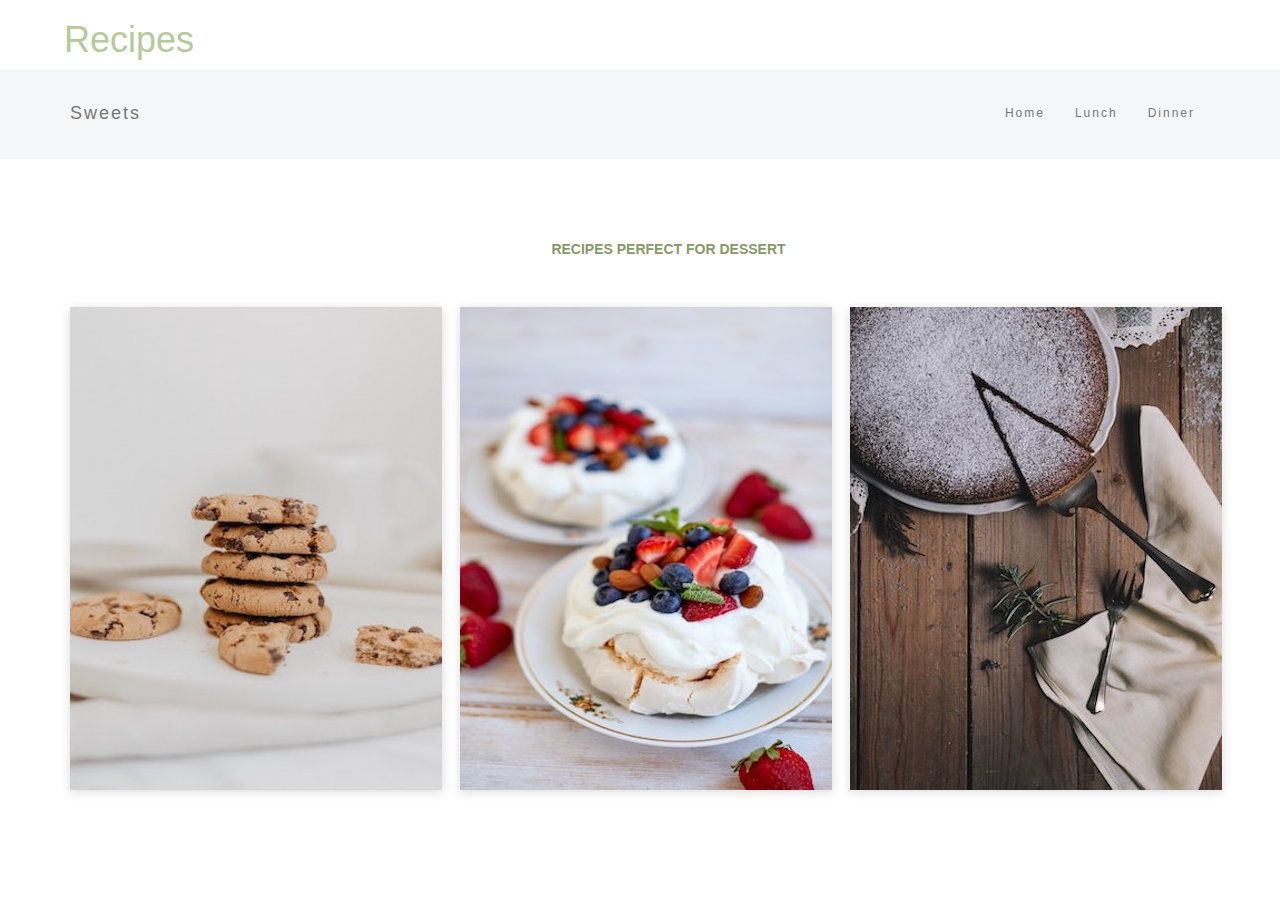
<file: sweets.html>
<!DOCTYPE html>
<html>
	<head>
		<title class="heading">recipes</title>
		<link rel="icon" type="image/x-icon" href="favicon.ico">
		<link rel="stylesheet" href="https://maxcdn.bootstrapcdn.com/bootstrap/3.4.1/css/bootstrap.min.css">
		  <script src="https://ajax.googleapis.com/ajax/libs/jquery/3.6.3/jquery.min.js"></script>
		  <script src="https://maxcdn.bootstrapcdn.com/bootstrap/3.4.1/js/bootstrap.min.js"></script>
		  <link rel="stylesheet" href="styles.css">
	</head>
	<body>
		<h1 class="title">Recipes</h1>
		<nav class="navbar navbar-default">
	  <div class="container">
	    <div class="navbar-header">
	      <button type="button" class="navbar-toggle" data-toggle="collapse" data-target="#myNavbar">
	        <span class="icon-bar"></span>
	        <span class="icon-bar"></span>
	        <span class="icon-bar"></span>                        
	      </button>
	      <a class="navbar-brand" href="sweets.html">Sweets</a>
	    </div>
	    <div class="collapse navbar-collapse" id="myNavbar">
	      <ul class="nav navbar-nav navbar-right">
	        <li><a href="index.html">Home</a></li>
	        <li><a href="lunch.html">Lunch</a></li>
	        <li><a href="dinner.html">Dinner</a></li>
	      </ul>
	    </div>
	  </div>
	</nav>

<section class="gallery-block grid-gallery">
	<div class="container">
		<div class="heading">
			<h2>recipes perfect for dessert</h2>
		</div>
		<div class="row">
			<div class="col-md-6 col-lg-4 item">
				<a class="lightbox" href="cookies.html">
        	<img class="img-fluid image scale-on-hover" src="cookies.jpg">
        </a>
			</div>
			<div class="col-md-6 col-lg-4 item">
				<a class="lightbox" href="pav.html">
        	<img class="img-fluid image scale-on-hover" src="pav.jpg">
        </a>
			</div>
			<div class="col-md-6 col-lg-4 item">
				<a class="lightbox" href="cake.html">
        	<img class="img-fluid image scale-on-hover" src="cake.jpg">
        </a>
			</div>
	</div>
</section>


	</body>
</html>
</file>
<file: styles.css>
body {
	font-family: 'IM Fell Double Pica', serif;
    font: 20px Montserrat, sans-serif;
    line-height: 1.8;
    color: #f5f6f7;
  }
  p {font-size: 18px;}
  .margin {margin-bottom: 45px;}
  .bg-2 { 
    background-color: #87986A; 
    color: #ffffff;
  }
  .bg-3 { 
    background-color: #B5C99A;
    color: #ffffff;
  }
  .container-fluid {
    padding-top: 70px;
    padding-bottom: 70px;
  }
  .navbar {
    padding-top: 15px;
    padding-bottom: 15px;
    border: 0;
    border-radius: 0;
    margin-bottom: 0;
    font-size: 12px;
    letter-spacing: 2px;
    background-color: #f5f6f7;
  }
  .navbar-nav  li a:hover {
    color: #517664;
  }
  .jumbotron.text-center li {
  	background-color: #f5f6f7;
  }
  .container {
  	margin-top: 3px;
  	margin-bottom: 6px;
  }
  .reciple-title {
  	color: #B5C99A;
  }
  .margin {
    margin-left: 5%;
    margin-right: 5%;
    margin-top: 5%;
  }
  .title {
    margin-left: 5%;
    color: #B5C99A;
  }
/*  img {
  margin-left: 5%;
  width:30%;
  height:30%;
  margin-top: 2%;
  max-width: 100%;
  height: auto;
}*/
.body {
  margin-left: 5%;
  color: #87986A;
}
h2 {
  margin-left: 5%;
  color: #87986A;
}
.imgcaption {
  color: #87986A;
}
.list {
 color: #B5C99A;
}
.images {
  margin-left: 25%;
  margin-right: auto;
  height: 50%;
  width:50%;
}

/*body {
    background-color: #434c50;
    min-height: 100vh;
    font: normal 16px sans-serif;
    padding: 40px 0;
}*/

.container.gallery-container {
    background-color: #fff;
    color: #35373a;
    min-height: 100vh;
    padding: 30px 50px;
}

.gallery-container h1 {
    text-align: center;
    margin-top: 50px;
    font-family: 'Droid Sans', sans-serif;
    font-weight: bold;
}

.gallery-container p.page-description {
    text-align: center;
    margin: 25px auto;
    font-size: 18px;
    color: #999;
}

.tz-gallery {
    padding: 40px;
}

/* Override bootstrap column paddings */
.tz-gallery .row > div {
    padding: 2px;
}

.tz-gallery .lightbox img {
    width: 100%;
    border-radius: 0;
    position: relative;
}

.tz-gallery .lightbox:before {
    position: absolute;
    top: 50%;
    left: 50%;
    margin-top: -13px;
    margin-left: -13px;
    opacity: 0;
    color: #fff;
    font-size: 26px;
    font-family: 'Glyphicons Halflings';
    content: '\e003';
    pointer-events: none;
    z-index: 9000;
    transition: 0.4s;
}


.tz-gallery .lightbox:after {
    position: absolute;
    top: 0;
    left: 0;
    width: 100%;
    height: 100%;
    opacity: 0;
    background-color: rgba(46, 132, 206, 0.7);
    content: '';
    transition: 0.4s;
}

/*.tz-gallery .lightbox:hover:before {*/

.baguetteBox-button {
    background-color: transparent !important;
}

@media(max-width: 768px) {
    body {
        padding: 0;
    }
}




.gallery-block.grid-gallery{
  padding-bottom: 60px;
  padding-top: 60px;
}

.gallery-block.grid-gallery .heading{
    margin-bottom: 50px;
    text-align: center;
}

.gallery-block.grid-gallery .heading h2{
    font-weight: bold;
    font-size: 1.4rem;
    text-transform: uppercase;
}

.gallery-block.grid-gallery a:hover{
  opacity: 0.8;
}

.gallery-block.grid-gallery .item img{
  box-shadow: 0px 2px 10px rgba(0, 0, 0, 0.15);
  transition: 0.4s;
}

.gallery-block.grid-gallery .item{
  margin-bottom: 20px;
}

@media (min-width: 576px) {

  .gallery-block.grid-gallery .scale-on-hover:hover{
    transform: scale(1.05);
    box-shadow: 0px 10px 10px rgba(0, 0, 0, 0.15) !important;
  }
.size {
  width:40%;
  margin:auto;
  margin-bottom: 20px;
}




.bg-footer {
    background-color: #B5C99A;
    padding: 50px 0 30px;
}
.footer-heading {
    letter-spacing: 2px;
}

.footer-link a {
    color: #fff;
    line-height: 40px;
    font-size: 14px;
    transition: all 0.5s;
}

.footer-link a:hover {
    color: #87986A;
}

.contact-info {
    color: #fff;
    font-size: 14px;
}

.footer-social-icon {
    font-size: 15px;
    height: 34px;
    width: 34px;
    line-height: 34px;
    border-radius: 3px;
    text-align: center;
    display: inline-block;
}

.facebook {
    background-color: #4e71a8;
    color: #ffffff;
}

.twitter {
    background-color: #55acee;
    color: #ffffff;
}

.google {
    background-color: #d6492f;
    color: #ffffff;
}

.apple {
    background-color: #424041;
    color: #ffffff;
}

.footer-alt {
    color: #acacac;
}

.footer-heading {
    position: relative;
    padding-bottom: 12px;
}

.footer-heading:after {
    content: '';
    width: 25px;
    border-bottom: 1px solid #FFF;
    position: absolute;
    left: 0;
    bottom: 0;
    display: block;
    border-bottom: 1px solid #1bbc9b;
}
</file>
